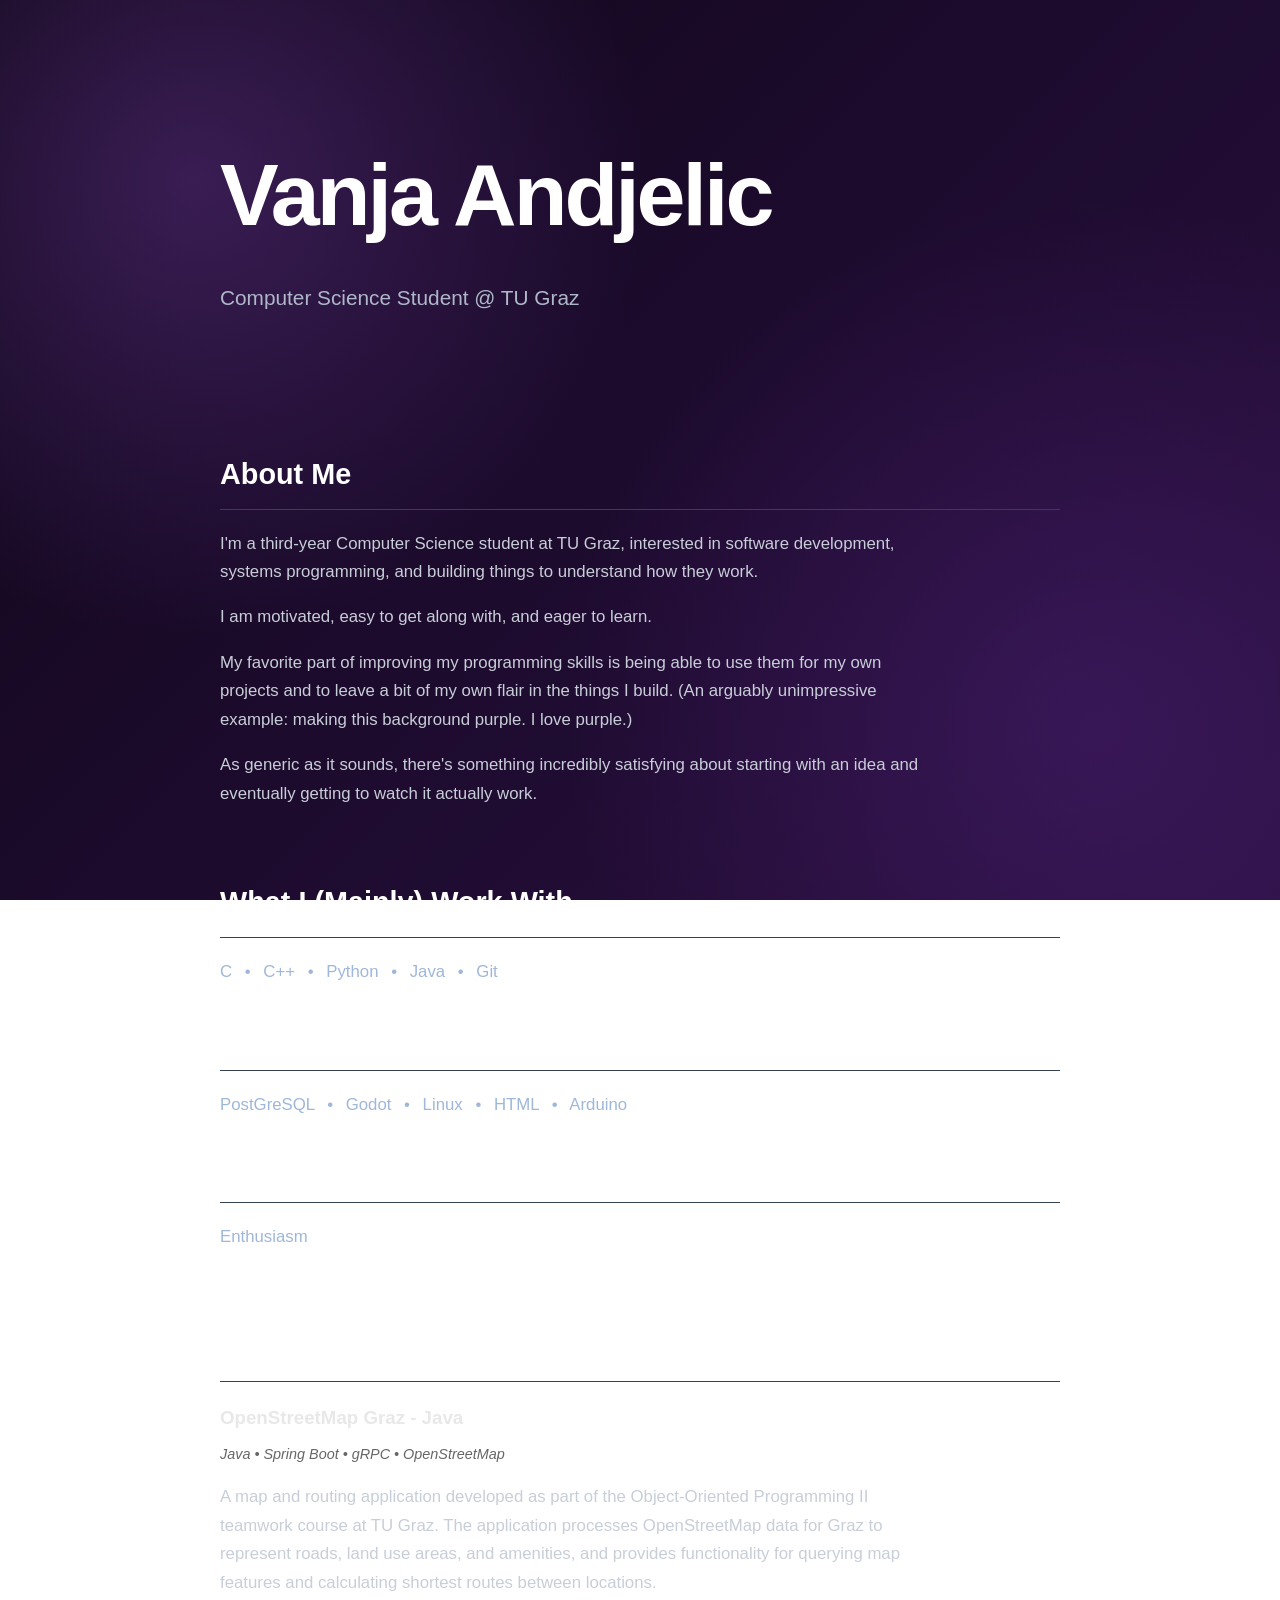
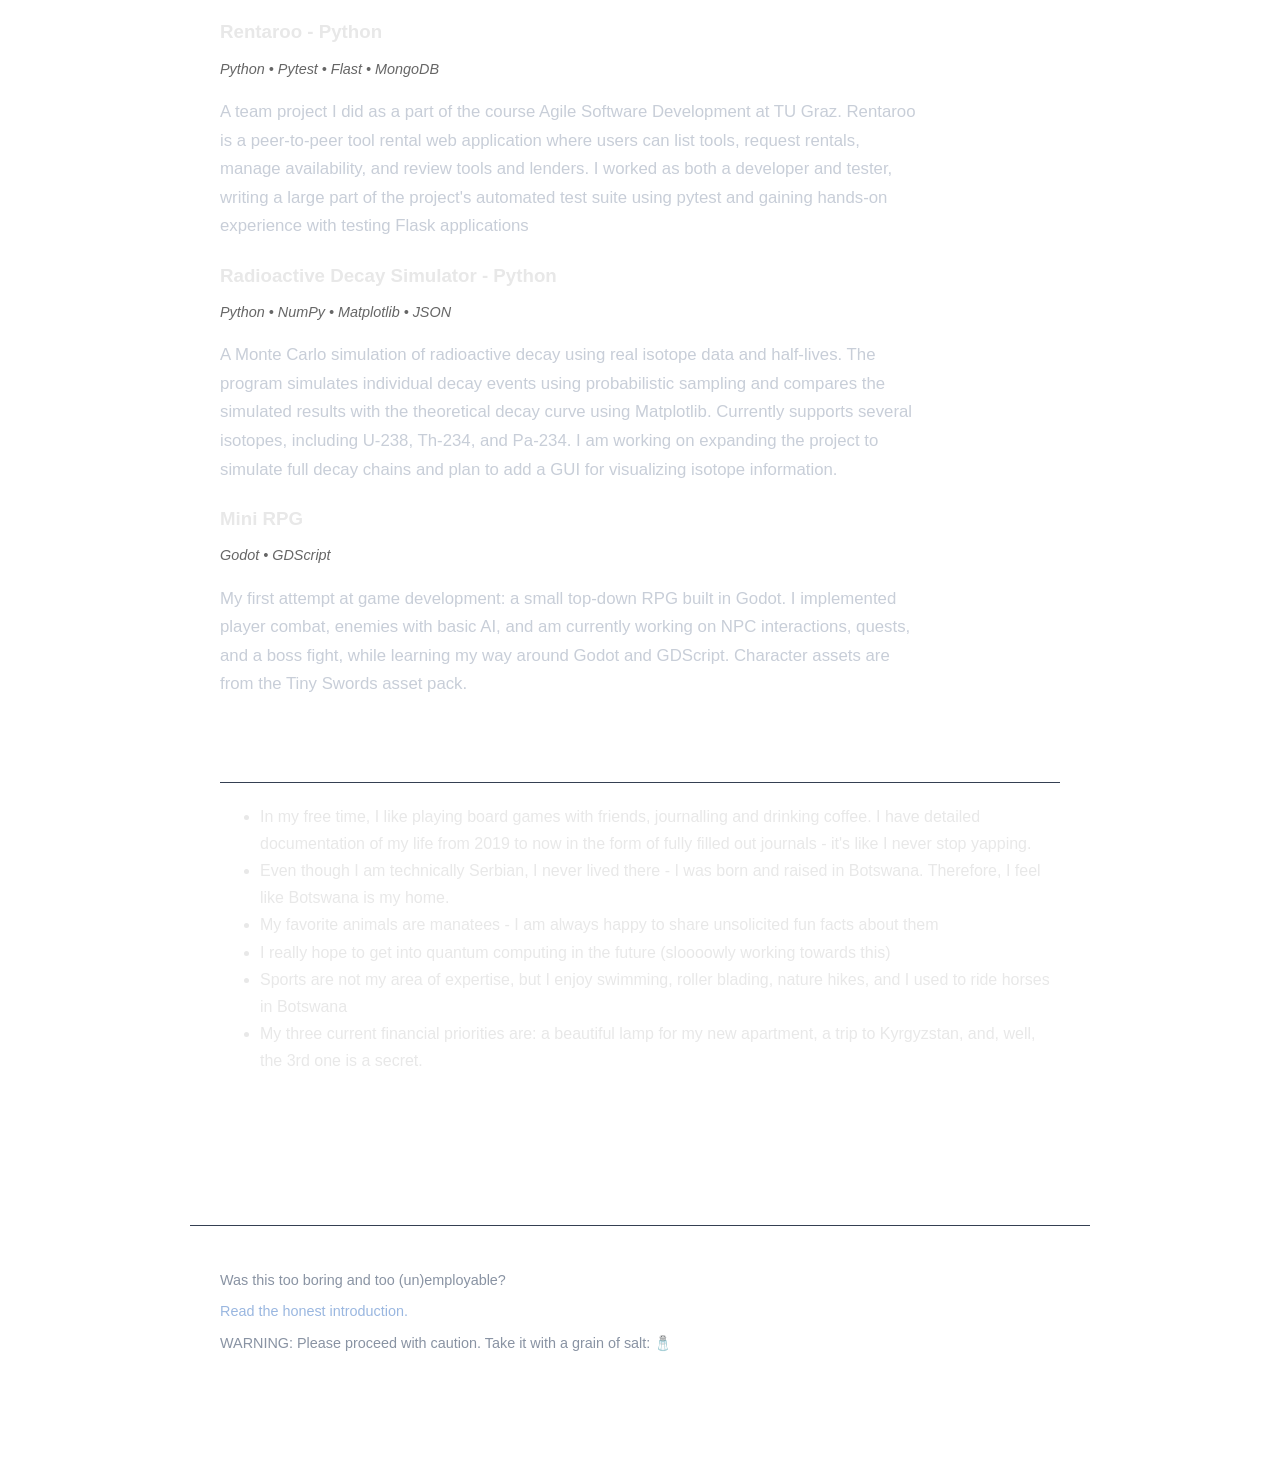
<file: index.html>
<!DOCTYPE html>

    <html lang="en">
    <head>
        <meta charset="UTF-8">
        <meta name="viewport" content="width=device-width, initial-scale=1.0">

        <title>Vanja Andjelic</title>
        <link rel="stylesheet" href="css/style.css">
    </head>

    <body> 
        <header>
        <h1>Vanja Andjelic</h1>
        <p>Computer Science Student @ TU Graz</p>
    </header>

    <main>
        <section>
            <h2>About Me</h2>

            <p>
                I'm a third-year Computer Science student at TU Graz,
                interested in software development, systems programming,
                and building things to understand how they work.
            </p>
            <p>
                I am motivated, easy to get along with, and eager to learn. 
            </p>
            <p>
               My favorite part of improving my programming skills is being able to use them for my own projects and to leave a bit of my own flair in the things I build. 
               (An arguably unimpressive example: making this background purple. I love purple.)
                 
                
            </p>
            <p> As generic as it sounds, there's something incredibly satisfying about starting with an idea and eventually getting to watch it actually work. </p>
        </section>

        <section>
            <h2>What I (Mainly) Work With</h2>

            <p>
                C • C++ • Python • Java • Git 
            </p>
            <h2> But also: </h2>
            <p>
                PostGreSQL • Godot • Linux •  HTML  •  Arduino 
            </p>
            <h2> As well as:  </h2>
            <p>
                Enthusiasm  
            </p>
        </section>

        <section>
            <h2>Projects</h2>
            <h3> OpenStreetMap Graz - Java  </h3>
            <p class="tech">Java • Spring Boot • gRPC • OpenStreetMap</p>
            <p>
                
                A map and routing application developed as part of the Object-Oriented Programming II teamwork course at TU Graz.
                The application processes OpenStreetMap data for Graz to represent roads, land use areas, and amenities, and
                provides functionality for querying map features and calculating shortest routes between locations.
            </p>
            <h3> Rentaroo - Python  </h3>
            <p class="tech">Python • Pytest • Flast • MongoDB</p>
            <p>
               
                A team project I did as a part of the course Agile Software Development at TU Graz. 
                Rentaroo is a peer-to-peer tool rental web application where users can list tools, request rentals, manage
                availability, and review tools and lenders. I worked as both a developer and tester, writing a large part of the project's
                automated test suite using pytest and gaining hands-on experience with testing Flask applications
            </p>

            <h3> Radioactive Decay Simulator - Python  </h3>
            <p class="tech">Python • NumPy • Matplotlib • JSON</p>
            <p>
                A Monte Carlo simulation of radioactive decay using real isotope data and half-lives. The program simulates individual
                decay events using probabilistic sampling and compares the simulated results with the theoretical decay curve using
                Matplotlib. Currently supports several isotopes, including U-238, Th-234, and Pa-234. I am working on expanding the
                project to simulate full decay chains and plan to add a GUI for visualizing isotope information.
            </p>

            <h3> Mini RPG   </h3>
            <p class="tech">Godot • GDScript</p>
            <p>
                
                My first attempt at game development: a small top-down RPG built in Godot. I implemented player combat, enemies
                with basic AI, and am currently working on NPC interactions, quests, and a boss fight, while learning my way around
                Godot and GDScript. Character assets are from the Tiny Swords asset pack.
            </p>

            <h2>Additional Fun Facts</h2>
           <ul>
            <li>
                In my free time, I like playing board games with friends, journalling and drinking coffee. I have detailed documentation of
                my life from 2019 to now in the form of fully filled out journals - it's like I never stop yapping. 
            </li>
            <li>
                Even though I am technically Serbian, I never lived there - I was born and raised in Botswana. Therefore, I feel like Botswana is my home.
            </li>
            <li>
                My favorite animals are manatees - I am always happy to share unsolicited fun facts about them
            </li>
            <li>
                I really hope to get into quantum computing in the future (sloooowly working towards this)
            </li>
            <li>
                Sports are not my area of expertise, but I enjoy swimming, roller blading, nature hikes, and I used to ride horses in Botswana
            </li>
            <li>
                My three current financial priorities are: a beautiful lamp for my new apartment, a trip to Kyrgyzstan, and, well, the 3rd one is a secret. 
            </li>



           </ul>

           
          


           
        </section>
    </main>



    <footer>
        <p>
            Was this too boring and too (un)employable?  
            
        </p>
        <p>
             <a href="intro.html">Read the honest introduction.</a>

        </p>
        <p>
            WARNING: Please proceed with caution.  Take it with a grain of salt: 🧂
        </p>
    </footer>

    
    </body>


   


</html>
</file>
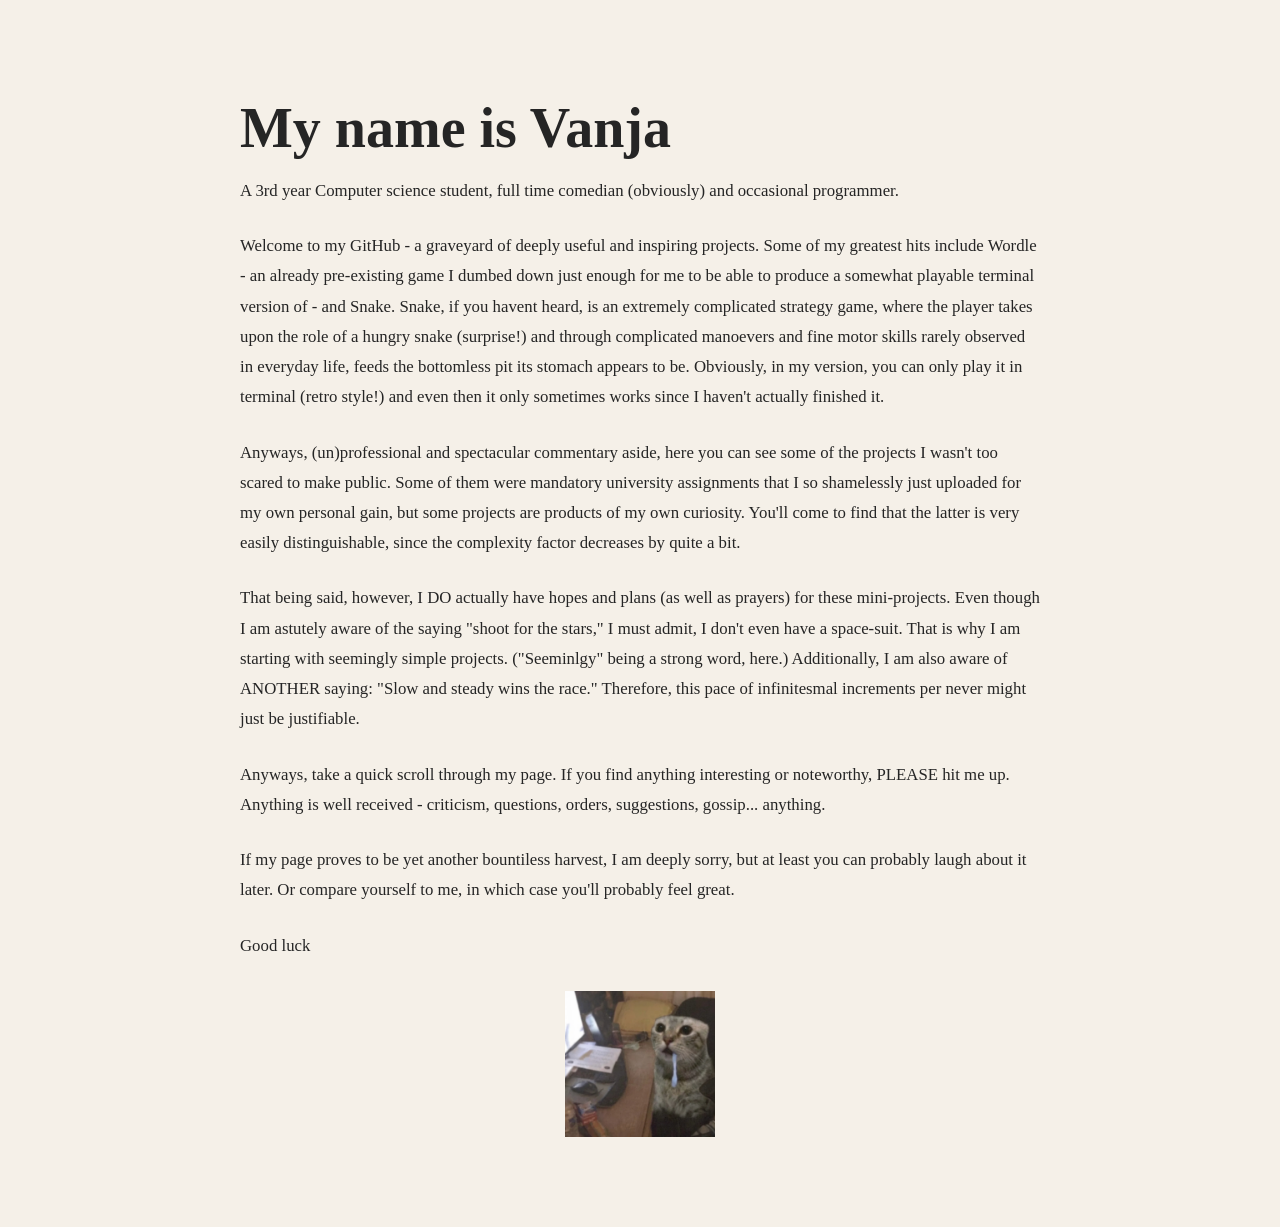
<file: intro.html>
<!DOCTYPE html>

<html> 
    <head> 

        <link rel="stylesheet" href="css/intro.css">
    </head>
    <body>
        <h1> My name is Vanja </h1>

        <p> A 3rd year Computer science student, full time comedian (obviously) and occasional programmer. </p>
        <p> Welcome to my GitHub - a graveyard of deeply useful and inspiring projects. Some of my greatest hits 
            include Wordle - an already pre-existing game I dumbed down just enough for me to be able to produce a somewhat 
            playable terminal version of - and Snake. Snake, if you havent heard, is an extremely complicated strategy game, 
            where the player takes upon the role of a hungry snake (surprise!) and through complicated manoevers and fine motor
            skills rarely observed in everyday life, feeds the bottomless pit its stomach appears to be. Obviously, in my version, 
            you can only play it in terminal (retro style!) and even then it only sometimes works since I haven't actually finished 
            it. 


        </p>
     
        <p>
            Anyways, (un)professional and spectacular commentary aside, here you can see some of the projects I wasn't too 
            scared to make public. Some of them were mandatory university assignments that I so shamelessly just uploaded for 
            my own personal gain, but some projects are products of my own curiosity. You'll come to find that the latter is very easily 
            distinguishable, since the complexity factor decreases by quite a bit. 
        </p>


        <p> That being said, however, I DO actually have hopes and plans (as well as prayers) for these mini-projects. Even though I am 
            astutely aware of the saying "shoot for the stars," I must admit, I don't even have a space-suit. That is why 
            I am starting with seemingly simple projects. ("Seeminlgy" being a strong word, here.) Additionally, I am also 
            aware of ANOTHER saying: "Slow and steady wins the race." Therefore, this pace of infinitesmal increments per never might 
            just be justifiable.
            

        </p>

        
        <p>
            Anyways, take a quick scroll through my page. If you find anything interesting or noteworthy, PLEASE hit me up. 
            Anything is well received - criticism, questions, orders, suggestions, gossip... anything. 

            
        </p>
        
        <p> If my page proves to  be yet another bountiless harvest, I am deeply sorry, but at least you can probably 
            laugh about it later. Or compare yourself to me, in which case you'll probably feel great. 
        </p>

        <p>
            Good luck
        </p>
        <img src="images/aha.png" class="intro-image">

    </body>

</html>
</file>
<file: css/style.css>
* {
    box-sizing: border-box;
}

html {
    scroll-behavior: smooth;
}

body {
    margin: 0;

    font-family: "Avenir Next", Avenir, "Segoe UI", sans-serif;

    background:
        radial-gradient(
        circle at 15% 20%,
        rgba(126, 67, 181, 0.35),
        transparent 35%
    ),
    radial-gradient(
        circle at 85% 80%,
        rgba(84, 35, 130, 0.4),
        transparent 40%
    ),
    linear-gradient(
        135deg,
        #100718,
        #1d0b2e,
        #2a1040
    );
    background-attachment: fixed;


    color: #e8e8e8;

    line-height: 1.7;
    min-height: 100vh;
}




header {
    max-width: 900px;
    margin: 0 auto;
    padding: 120px 30px 70px 30px;
}

header h1 {
    margin: 0;

    font-size: clamp(3rem, 8vw, 5.5rem);
    font-weight: 700;
    letter-spacing: -3px;

    color: #ffffff;
}

header p {
    margin-top: 10px;

    font-size: 1.3rem;
    color: #aeb8c8;
}




main {
    max-width: 900px;
    margin: 0 auto;
    padding: 20px 30px 80px 30px;
}

section {
    margin-bottom: 70px;
}

section h2 {
    font-size: 1.8rem;
    margin-bottom: 20px;

    color: #ffffff;

    border-bottom: 1px solid #354052;
    padding-bottom: 10px;
}

section p {
    max-width: 700px;

    font-size: 1.05rem;
    color: #c8ced8;
}

.tech {
    font-size: 0.9rem;
    font-style: italic;
    color: #666;
    margin-top: -10px;
}



section:nth-of-type(2) p {
    color: #9fb7d8;
    font-weight: 500;
    word-spacing: 8px;
}




footer {
    max-width: 900px;

    margin: 0 auto 60px auto;
    padding: 35px 30px;

    border-top: 1px solid #354052;

    color: #8993a3;
    font-size: 0.9rem;
}

footer p {
    margin: 7px 0;
}


/* ---------- LINKS ---------- */

a {
    color: #9ab7e0;
    text-decoration: none;

    transition: 0.2s ease;
}

a:hover {
    color: #ffffff;
    text-decoration: underline;
}




@media (max-width: 600px) {

    header {
        padding-top: 80px;
    }

    header h1 {
        letter-spacing: -2px;
    }

    main {
        padding-bottom: 50px;
    }

    section {
        margin-bottom: 50px;
    }
}
</file>
<file: css/intro.css>
* {
    box-sizing: border-box;
}

body {
    margin: 0;
    padding: 60px 25px;

    background: #f5f0e8;
    color: #252525;

    font-family: Georgia, "Times New Roman", serif;
    line-height: 1.8;
}

body {
    max-width: 850px;
    margin: auto;
}

h1 {
    font-size: 3.5rem;
    margin-bottom: 5px;
    line-height: 1.1;
}

h2 {
    font-size: 1.4rem;
    font-weight: normal;
    font-style: italic;
    color: #666;
    margin-top: 0;
    margin-bottom: 40px;
}

p {
    font-size: 1.05rem;
    margin-bottom: 25px;
}

.intro-image {
    display: block;
    width: 150px;
    height: auto;
    margin: 30px auto;
}

a {
    color: #592d82;
}

a:hover {
    background: #592d82;
    color: white;
}

.warning {
    margin-top: 50px;
    padding: 20px;

    border: 2px dashed #252525;

    font-family: monospace;
}
</file>
